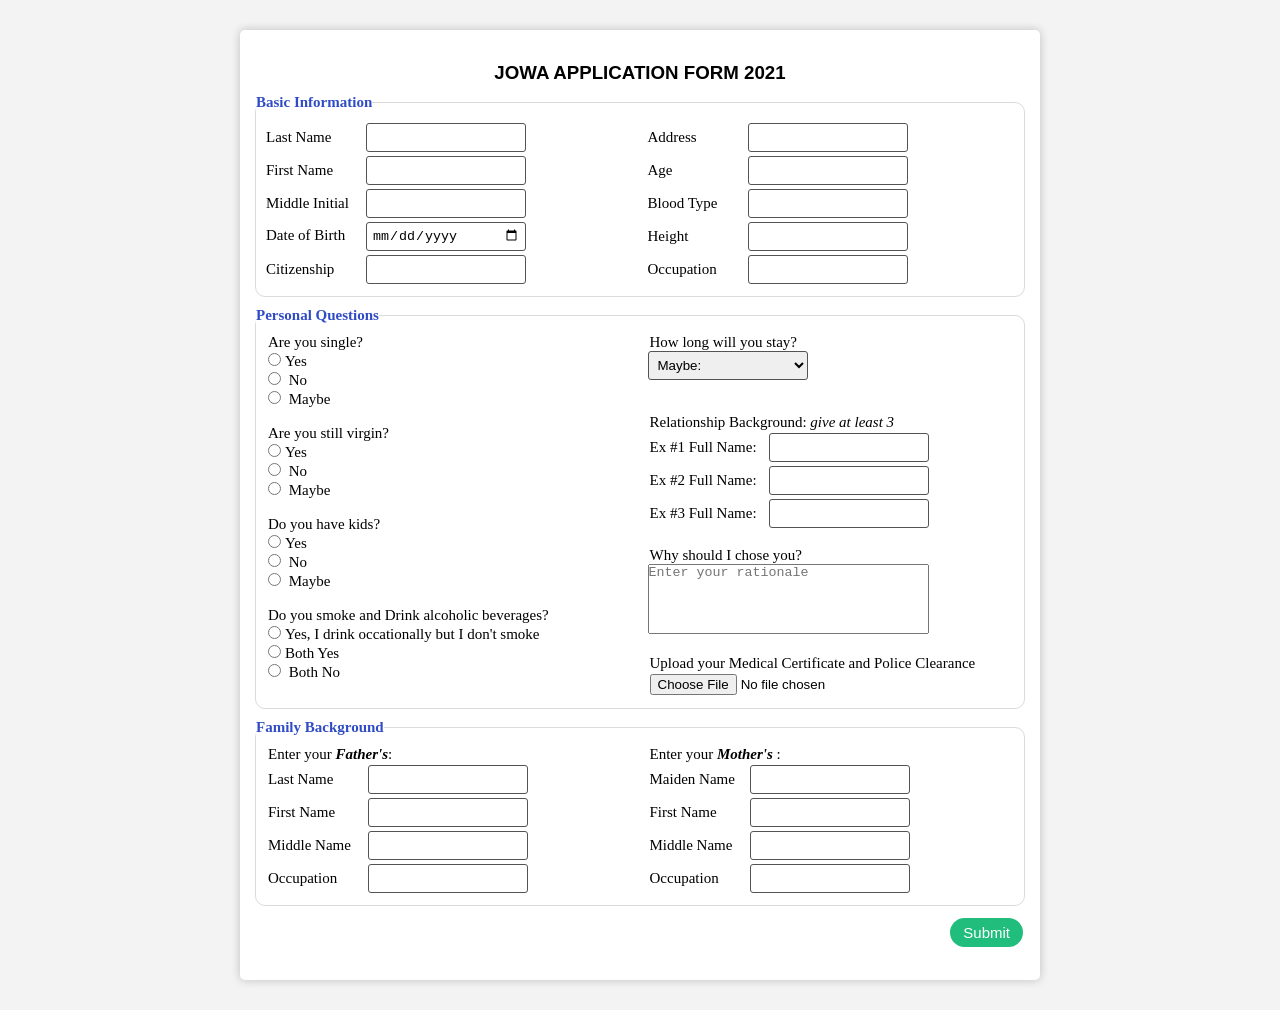
<file: index.html>
<!DOCTYPE html>
<html lang="en">
<head>
        <meta charset="UTF-8">
        <meta http-equiv="X-UA-Compatible" content="IE=edge">
        <meta name="description" content="Finding true love">
        <meta name="author" content="Nicca Laodenio">
        <meta name="viewport" content="width=device-width, initial-scale=5.0">
        <link rel="stylesheet" href="stylesheet.css"> 
        <title>Jowa Application (online form)</title>
        
</head>
<body>
    <header>
        <h1></h1>
    </header>
    <main class="ncx">
      <article id="Jaf">
        <h3>JOWA APPLICATION FORM 2021</h3>
        <form method="GET" action="">
            <section class="basicInfoSection">
              <fieldset class="fsData" id="Fs_basic_Info">
                    <legend class="dataLegend"><b>Basic Information</b></legend>
                        <section class="InfoSection basic_info">  
                            <label class="lblBasicInfo" for="lName" >Last Name</label><input type="text" name="LName" id="lName" required><br>
                            <label class="lblBasicInfo" for="fName">First Name</label><input type="text" name="FName" id="fName" required><br>
                            <label class="lblBasicInfo" for="mi">Middle Initial</label><input type="text" name="Mi" id="mi" required><br>
                            <label class="lblBasicInfo" for="beerday">Date of Birth</label><input type="date" name="bday" id="beerday" required><br>
                            <label class="lblBasicInfo" for="ctznshp">Citizenship</label><input type="text" name="ctznshp" id="ctznshp"><br>
                            <label class="lblBasicInfo" for="address">Address</label><input type="text" name="address" id="address" required><br>
                            <label class="lblBasicInfo" for="age">Age</label><input type="number" name="Age" id="age" required><br>
                            <label class="lblBasicInfo" for="btype">  Blood Type</label><input type="text" name="btype" id="bType" required><br>
                            <label class="lblBasicInfo" for="height">Height</label><input type="text" name="height" id="height"required><br>
                            <label class="lblBasicInfo" for="occupation">Occupation</label><input type="text" name="occupation" id="occupation"required><br>
                        </section>     
              </fieldset>
            </section>
            <section>
                <fieldset class="fsData" id="Fs_prsnl_quest">
                    <legend class="dataLegend"><b>Personal Questions</b></legend>
                        <section class="InfoSection prsnl_quest">
                            <label for="single"> Are you single? <br>
                                <input type="radio" name="single?" id="yes"><label for="yes">Yes</label><br>
                                <input type="radio" name="single?" id="no"> <label for="no">No</label><br>
                                <input type="radio" name="single?" id="maybe"> <label for="maybe">Maybe</label>
                            </label><br><br>
                            <label for="">Are you still virgin?</label><br>
                                <input type="radio" name="virgin?" id="yes"><label for="">Yes</label><br>
                                <input type="radio" name="virgin?" id="no"> <label for="">No</label><br>
                                <input type="radio" name="virgin?" id="maybe"> <label for="">Maybe</label><br><br>
                            <label for="">Do you have kids?</label><br>
                                <input type="radio" name="kids?" id="yes"><label for="">Yes</label><br>
                                <input type="radio" name="kids?" id="no"> <label for="">No</label><br>
                                <input type="radio" name="kids?" id="maybe"> <label for="">Maybe</label><br><br>
                            <label for="">Do you smoke and Drink alcoholic beverages?</label><br>
                            <input type="radio" name="drink&smoke?" id="yes"><label for="">Yes, I drink occationally but I don't smoke</label><br>
                            <input type="radio" name="drink&smoke?" id="Yes"><label for="">Both Yes<br>
                            <input type="radio" name="drink&smoke?" id="no"> <label for="">Both No</label><br><br>
                            <label for="">
                                How long will you stay?
                             <section id="dropdown">   
                                <select name="will stay?" id="stay" >
                                    <option value="">Maybe:</option>
                                    <option value="months">Months</option>
                                    <option value="days">Days</option>
                                    <option value="years">Years</option>
                                    <option value="lifetime">Lifetime</option>
                                    <option value="never">Never</option>
                                    <option value="waporeber">Waray Poreber!</option>
                                </select>
                            </section>   
                                </label>
                            <br><br>
                            <label for="">Relationship Background: <em>give at least 3 </em> </label><br>
                            <label for="">Ex #1 Full Name:</label><input type="text" name="x1_name" class="txtRelBackground" id=""><br>
                            <label for="">Ex #2 Full Name:</label><input type="text" name="x2_name" class="txtRelBackground" id=""><br>
                            <label for="">Ex #3 Full Name:</label><input type="text" name="x3_name" class="txtRelBackground" id="">
                            <br><br>
                            <label for="">Why should I chose you?</label><br>
                            <textarea name="why?" id="txtWaeyo" cols="33" rows="5" placeholder="Enter your rationale"></textarea><br><br>
                            <label for="">Upload your Medical Certificate and Police Clearance</label> <br><input type="file" name="certificate" id="">
                        </section>
                </fieldset>
            </section>
            <fieldset class="fsData" id="Fs_FamBackGround">
                <legend class="dataLegend"><b>Family Background</b></legend>
                <section class="InfoSection FamBG">
                    <label for="">Enter your <b><em>Father's</em></b>:</label><br>
                        <section class="Father">
                            <label for="FlName" >Last Name </label><input type="text" class="txtFatherMotherDetails" name="FLName" id="FlName" required><br>
                            <label for="fFName">First Name </label><input type="text" class="txtFatherMotherDetails" name="FFName" id="FfName" required><br>
                            <label for="Fmi">Middle  Name</label><input type="text" class="txtFatherMotherDetails" name="FMi" id="Fmi" required><br>
                            <label for="occupation">Occupation</label><input type="text" class="txtFatherMotherDetails" name="occupation" id="occupation"required><br>
                        </section> 
                            <label for="">Enter your <b><em>Mother's</em> </b>:</label><br>
                        <section class="mother"> 
                            <label for="MName" >Maiden Name </label><input type="text" class="txtFatherMotherDetails" name="MMName" id="MMName" required><br>
                            <label for="MfName">First Name </label><input type="text" class="txtFatherMotherDetails" name="MFName" id="MfName" required><br>
                            <label for="Fmi">Middle Name</label><input type="text" class="txtFatherMotherDetails" name="MMi" id="Mmi" required><br>
                            <label for="occupation">Occupation</label><input type="text" class="txtFatherMotherDetails" name="occupation" id="occupation"required><br>
                        </section> 
                </section>    
            </fieldset>
            <span>
                <input type="submit" id="btnSubmit" value="Submit">
            </span>
        </form>
    </article>
</main>
</body>
</html>
</file>
<file: stylesheet.css>
*{
    padding: 0;
    margin: 0;
    box-sizing: border-box;
}
header{
    display: none;
}


body{
    background-color: rgb(243, 243, 243);
    padding: 30px 0px;
    height: auto;
    
}

body article {
    background-color: white;
    height: auto;
}
h3 {
    text-align: center;
    font-family: Arial, Helvetica, sans-serif;
    
}

label,
input {
    margin: 2px;
}

.basic_info label {
    display: inline-block;
}

.mother label {
    display: inline-block;
    width: 98px;
}

.Father label {
    display: inline-block;
    width: 98px;
}
form{
    position: relative;
}
#Jaf {
    background-color: rgb(255, 255, 255);
    padding: 20px 5px;
    border-radius: 5px;
    justify-content: center ;
    flex-direction: column;
    display: flex;
    margin-left: auto;
    margin-right: auto;
    width: 800px;
    height: 950px;
    box-shadow: 0px 0px 10px rgba(0, 0, 0, 0.219);
}
.fsData{
    border: solid 1px rgb(219, 219, 219);
    
}
.dataLegend{
    color: rgb(48, 76, 197);
    font-family: 'Century Gothic';
    
}
.basic_info,
.FamBG,
.prsnl_quest {
    width: 100%;
    column-count: 2;
   font-family: Candara;
}

#Fs_basic_Info,
#Fs_prsnl_quest,
#Fs_FamBackGround {
    margin: 10px;
    border-radius: 10px;
    font-size: 15px;
}
textarea {
   resize: none;
}
.InfoSection{
    padding: 10px;
   
}
.lblBasicInfo {
    width: 100px;
    margin: 1px 0px;
}
.basic_info input,
.txtRelBackground,
.txtFatherMotherDetails, #stay{
/* for box input field*/
    width: 160px;
    height: 29px;
    padding: 5px;
    margin-left: 0px;
   border: solid 1px rgb(83, 83, 83); 
    border-radius: 3px;

   /* for line input field
    width: 160px;
    border-top: none;
    border-left: none;
    border-right: none;
    padding: 5px;
    margin-left: 1px;
   border-bottom: solid 1px rgb(12, 11, 11); 
   */
}
.txtRelBackground{
    margin-left: 10px;
}
#txtWaeyo{
height: 70px;
width: auto;
}

span{
    padding: 0px 10px;
    display: flex;
    flex-direction: row;
   justify-content: flex-end;
   
}
#btnSubmit{
height: auto;
padding: 6px 13px;
border-radius: 3px;
width: auto;
font-size: 15px;
border: solid 0px beige;
position: relative;
background-color: rgb(33, 189, 124);
color: white;
border-radius: 20px;
}

/*#stay{
    width: 160px;
    height: 29px;
    padding: 5px;
    margin-left: 0px;
   border-bottom: solid 1px gray; 
    border-radius: 5px;
}*/
</file>
